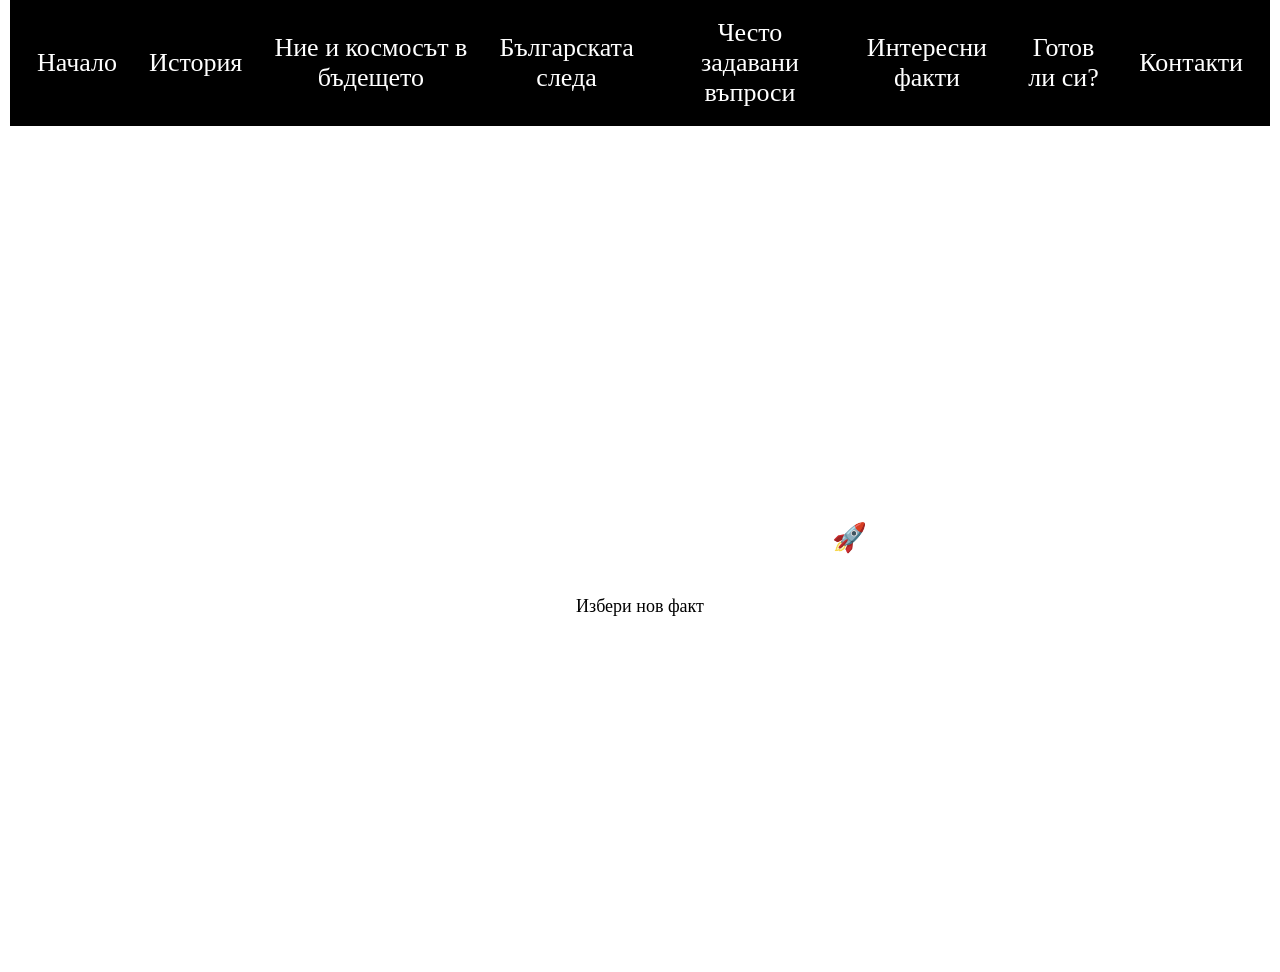
<file: facti.html>
<!DOCTYPE html>
<html>
  <head>
  <link rel="stylesheet" href="facti.css" />
  <title>Интересни факти</title>
  <meta name="viewport"
  content="width=device-width,
  initial-scale=1.0">
  </head>
  <body>
    <nav>
      <div class="top-bar">
      <div class="menu-icon" onclick="toggleMenu()">☰</div>
      </div>
      <div class="menu" id="menu">
      <a href="index.html">Начало</a>
      <a href="istoriq.html">История</a>
      <a href="budeshte.html">Ние и космосът в бъдещето</a>
      <a href="bulgariq.html">Българската следа</a>
      <a href="riskove.html">Често задавани въпроси</a>
      <a href="facti.html">Интересни факти</a>
      <a href="gotov.html">Готов ли си?</a>
      <a href="contacti.html">Контакти</a>
      </div>
    </nav>
    <header class="hero">
      <h1>Интересни факти</h1>
    </header>
    <div class="fon">
      <div class="fact-box">

<h2 id="fact">
Натисни бутона за случаен факт 🚀
</h2>

<button onclick="novFakt()">
Избери нов факт
</button>

      </div>
    </div>         
    <footer class="dolu">
    <h2>„Можете да намерите целия космос, дебнещ в най-малко забележителните му обекти.” — Вислава Шимборска
      </h2>
    </footer>       
    <script src="facti.js"></script>
</body>
</html>
</file>
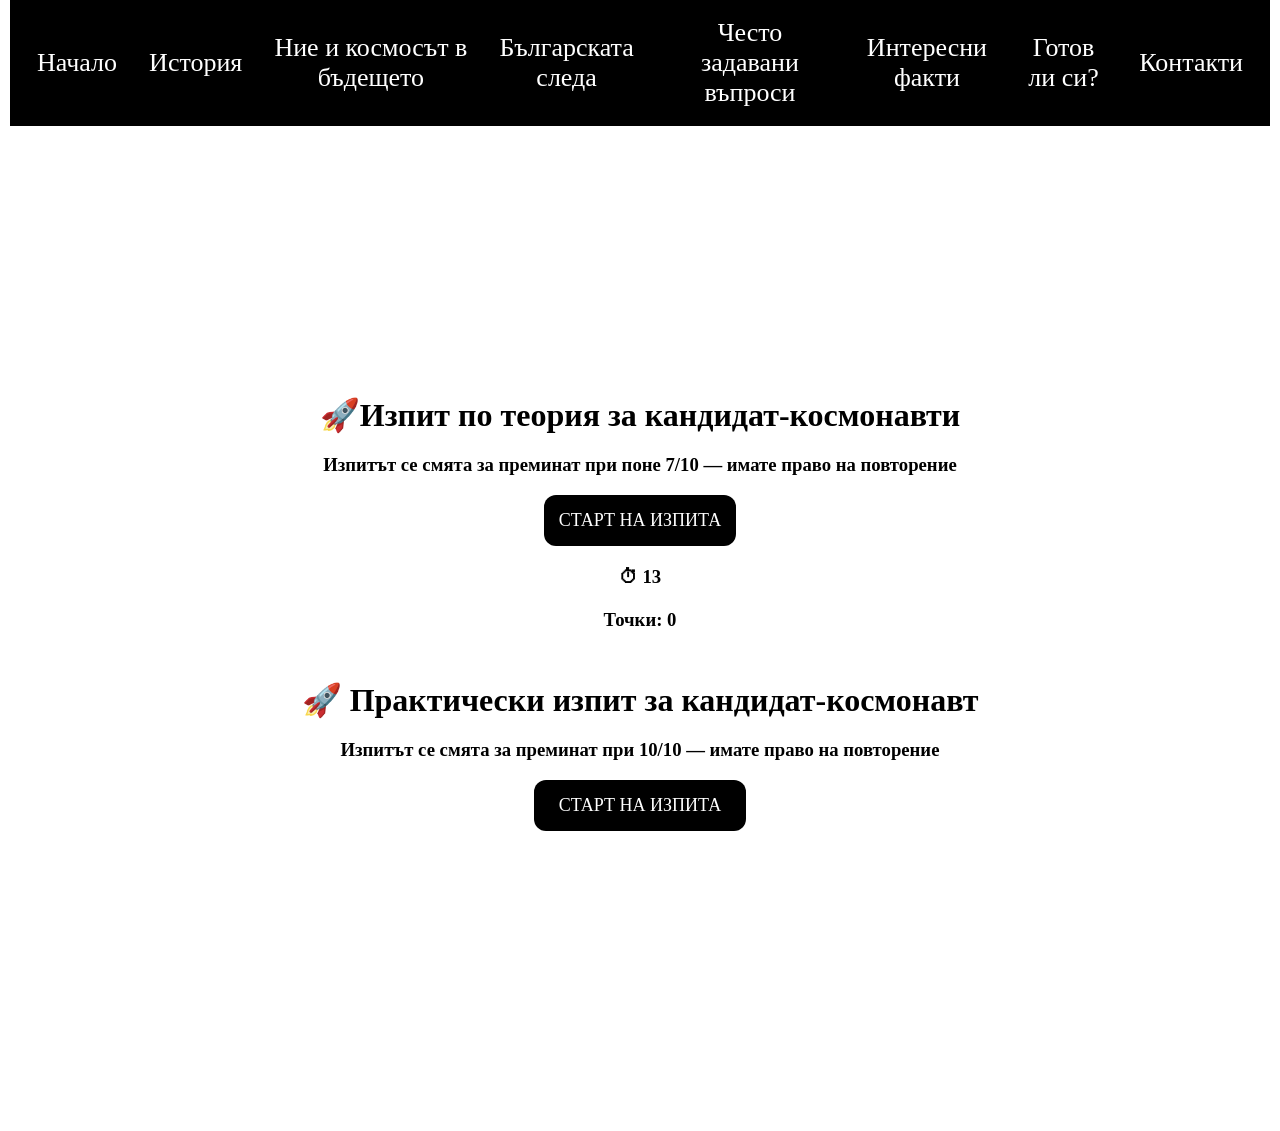
<file: gotov.html>
<!DOCTYPE html>
<html>
  <head>
  <link rel="stylesheet" href="gotov.css" />
  <title>Готов ли си?</title>
  <meta name="viewport"
  content="width=device-width,
  initial-scale=1.0">
  </head>
  <body>
    <nav>
      <div class="top-bar">
      <div class="menu-icon" onclick="toggleMenu()">☰</div>
      </div>
      <div class="menu" id="menu">
      <a href="index.html">Начало</a>
      <a href="istoriq.html">История</a>
      <a href="budeshte.html">Ние и космосът в бъдещето</a>
      <a href="bulgariq.html">Българската следа</a>
      <a href="riskove.html">Често задавани въпроси</a>
      <a href="facti.html">Интересни факти</a>
      <a href="gotov.html">Готов ли си?</a>
      <a href="contacti.html">Контакти</a>
    </div>
    </nav>
    <header class="hero">
      <h1>Готов ли си?</h1>
    </header>
 <div class="fon">
      <h2 class="mission-title">🚀Изпит по теория за кандидат-космонавти</h2>
    <h3 class="prem">Изпитът се смята за преминат при поне 7/10 — имате право на повторение</h3>
     <div class="quiz" id="quizBox">
<button id="startQuizBtn" onclick="startQuiz()">
СТАРТ НА ИЗПИТА
       </button>
<h2 id="broi"></h2>
<h3 id="timer">⏱ 13</h3>
<h1 id="vapros"></h1>

<div class="otgovori">
  <button class="otgovor-btn" id="btn0" onclick="proveri(0)"></button>
  <button class="otgovor-btn" id="btn1" onclick="proveri(1)"></button>
  <button class="otgovor-btn" id="btn2" onclick="proveri(2)"></button>
  <button class="otgovor-btn" id="btn3" onclick="proveri(3)"></button>
</div>

<p id="status"></p>

<h3 id="tochki">Точки: 0</h3>

      </div>
      
      <div class="mission-game">

<h2 class="mission-title">
🚀 Практически изпит за кандидат-космонавт
</h2>
<h3 class="prem">Изпитът се смята за преминат при 10/10 — имате право на повторение</h3>
<button id="startBtn" onclick="startMission()">
СТАРТ НА ИЗПИТА
</button>

<div id="missionContent" style="display:none;">

<div class="hud">

<div class="hud-box">
❤️
<span id="mission-lives">3</span>
</div>

<div class="hud-box">
⛽
<span id="mission-oxygen">100</span>
</div>

<div class="hud-box">
🚀
<span id="mission-progress">0</span>
</div>

<div class="hud-box">
⏱
<span id="mission-time">13</span>
</div>

</div>

<div class="rocket-area">

<div class="stars"></div>

<div class="rocket" id="rocket">
🚀
</div>

</div>

<h2 id="mission-question"></h2>

<div id="mission-answers"></div>

<p id="mission-status"></p>

<button id="restartBtn"
onclick="restartMission()"
style="display:none;">
ОПИТАЙ ПАК
</button>

</div>

</div>
    </div>
    <footer class="dolu">
    <h2>„По-добре разберете нещо: Вселената никога не предлага нещо безплатно. На това ще има цена. Винаги има.” — Кей Хупър</h2>
    </footer>    
    <script src="gotov.js"></script>
</body>
</html>
</file>
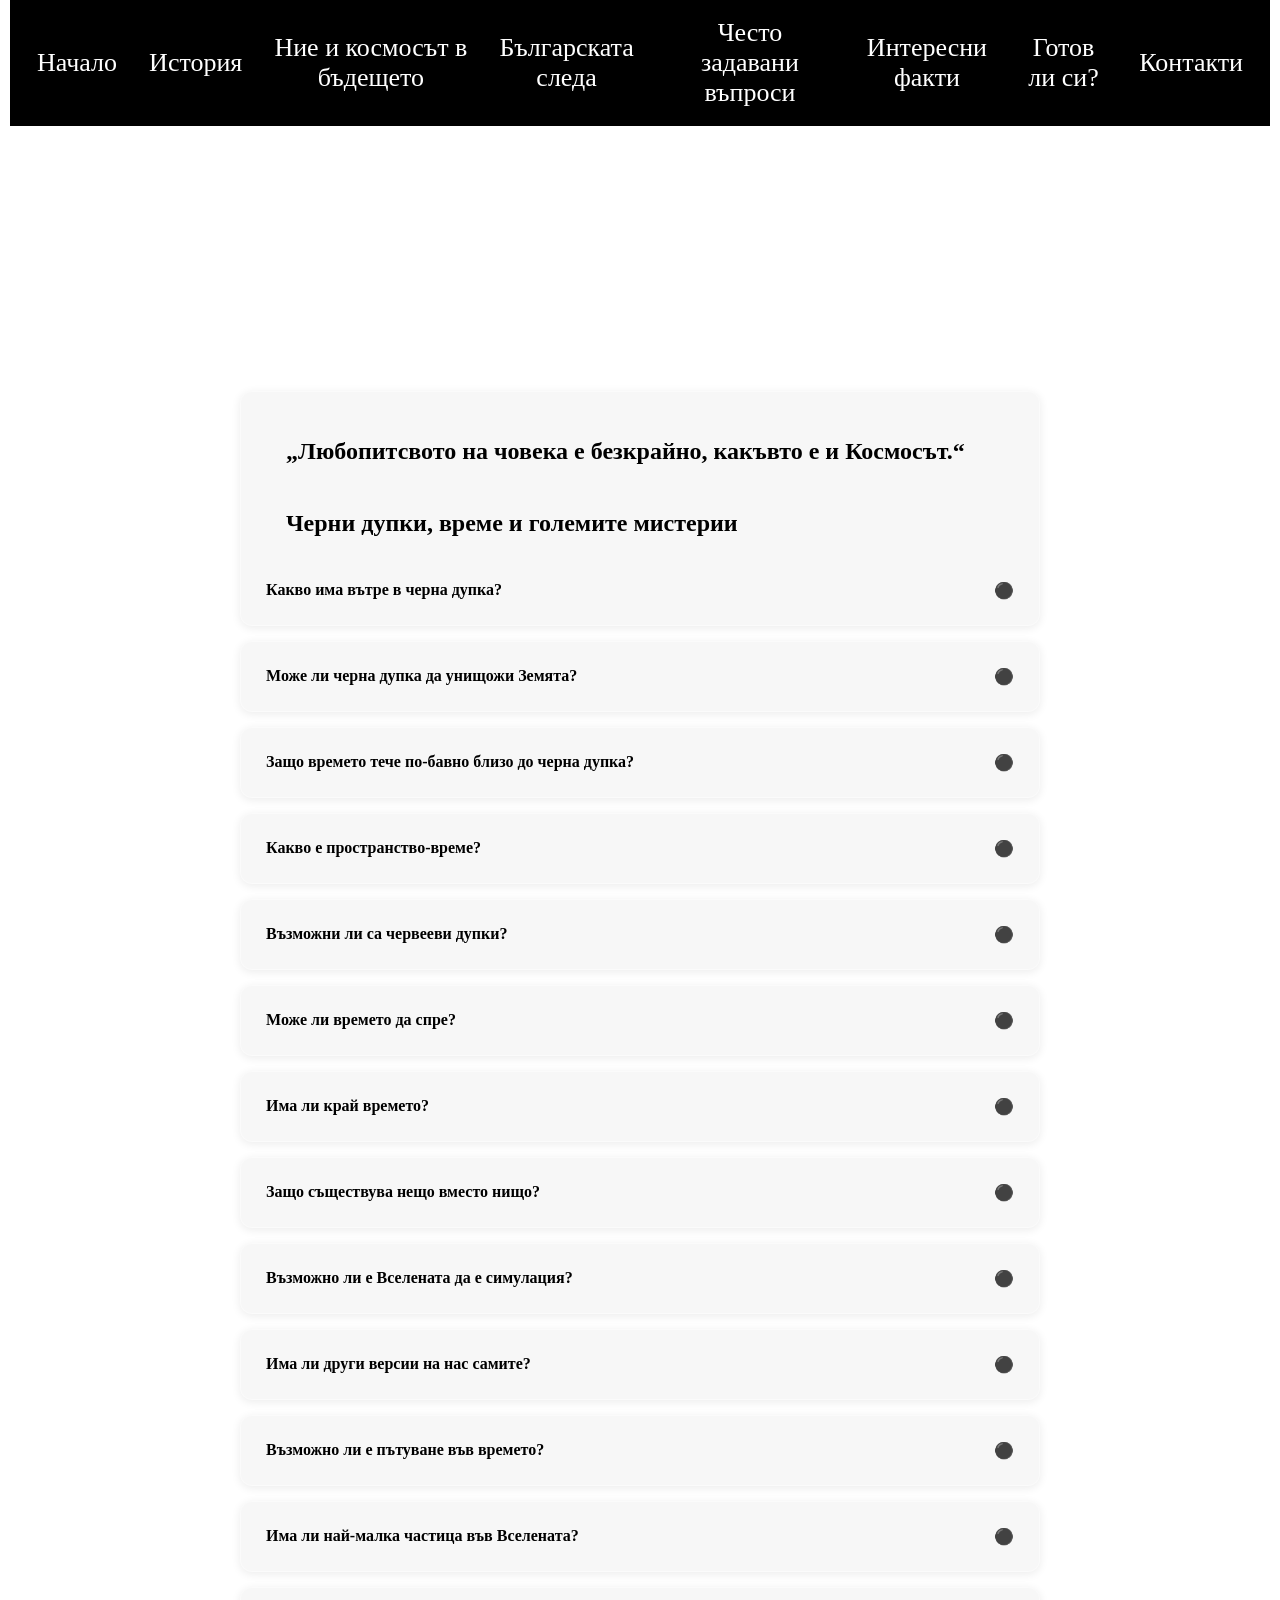
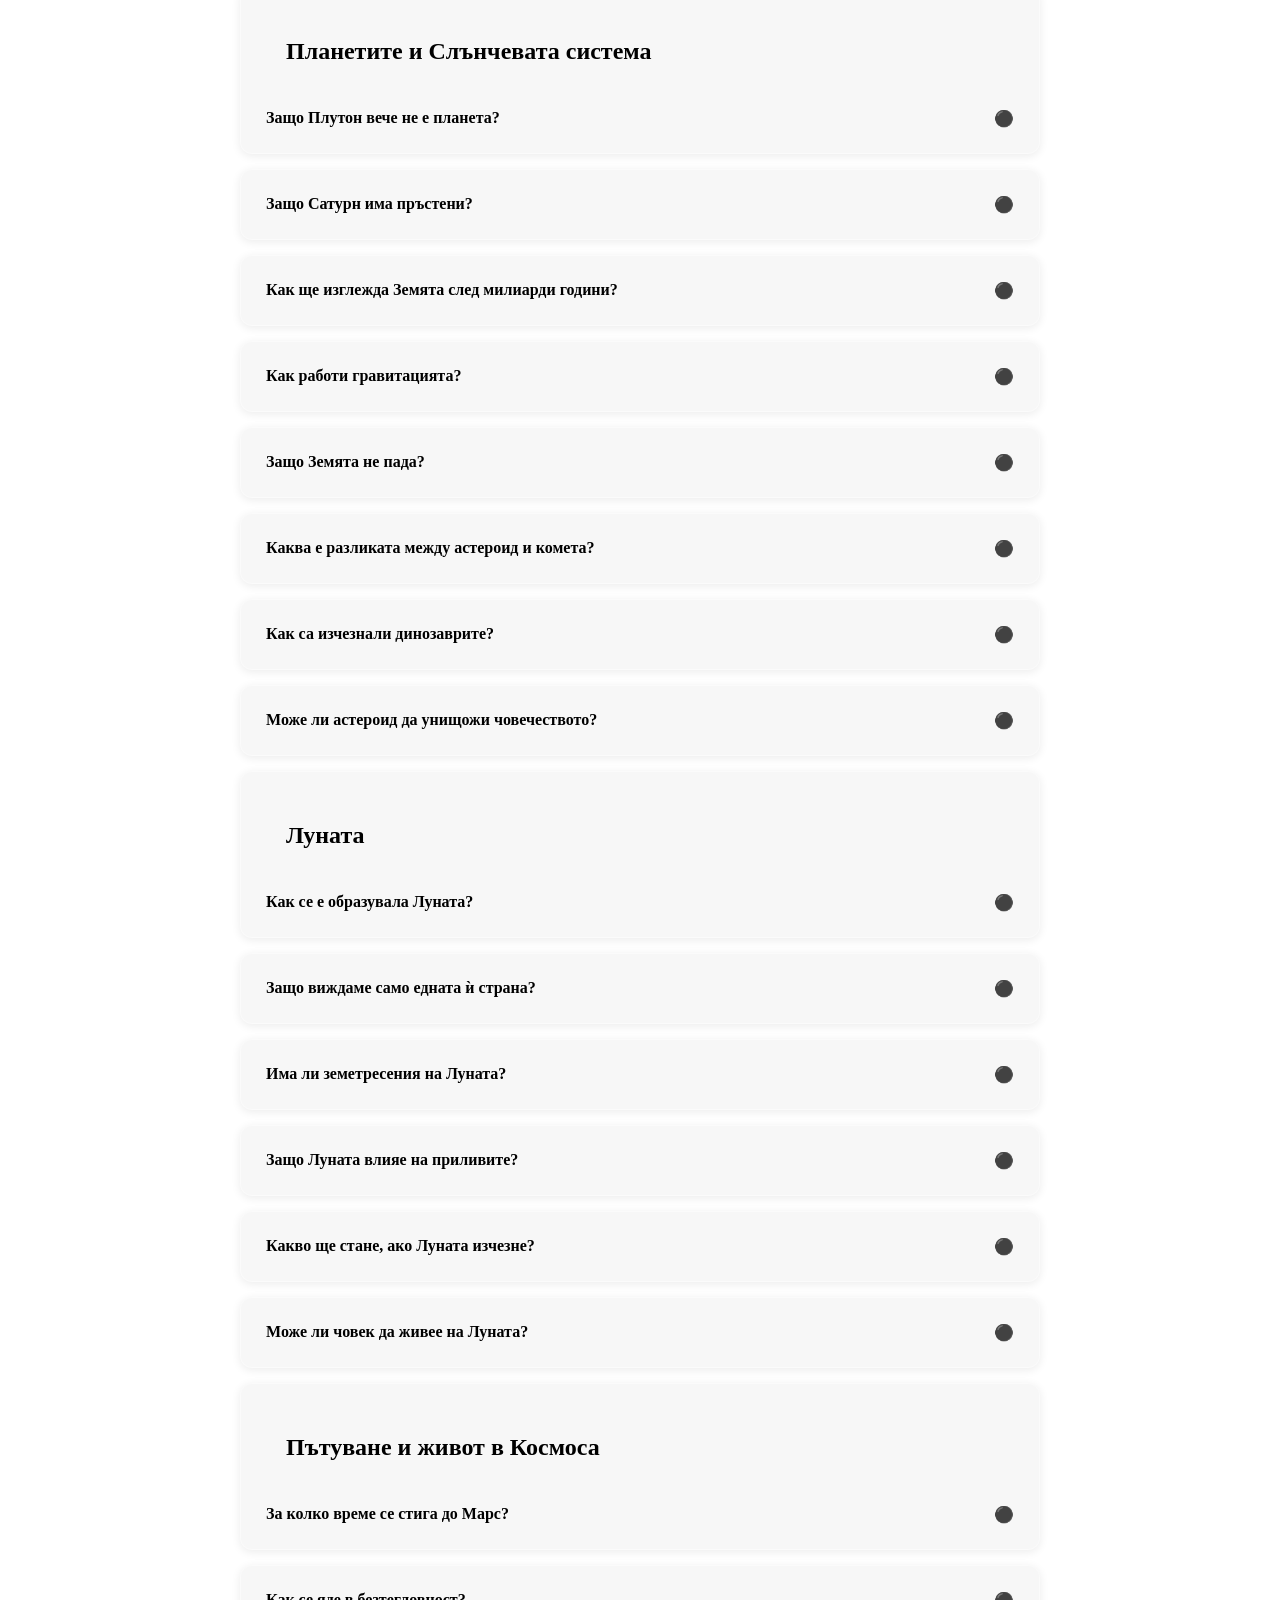
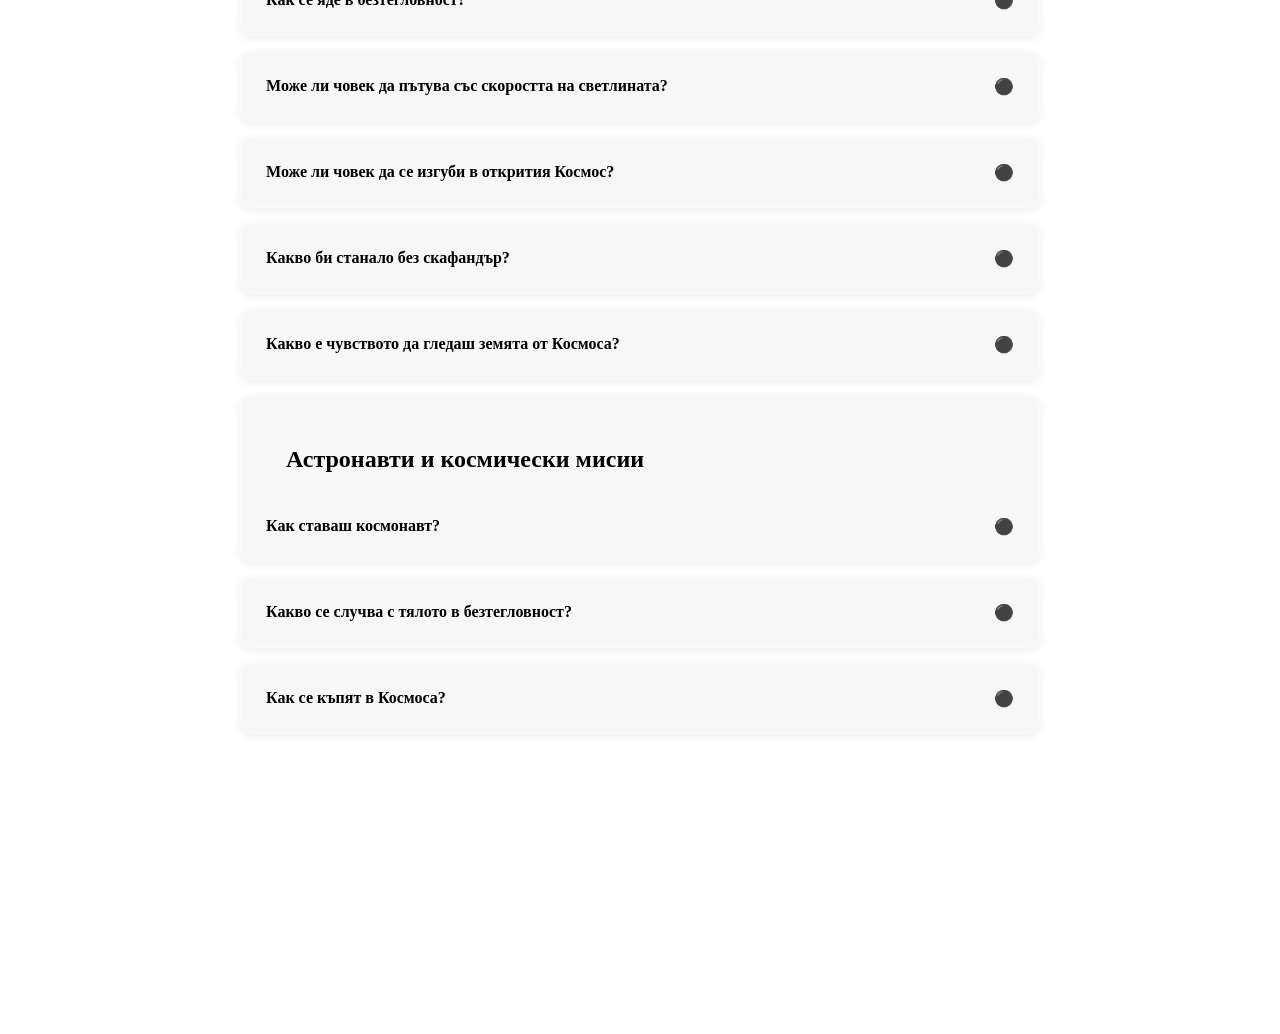
<file: riskove.html>
<!DOCTYPE html>
<html>
  <head>
  <link rel="stylesheet" href="riskove.css" />
  <title>Често задавани въпроси</title>
  <meta name="viewport"
  content="width=device-width,
  initial-scale=1.0">
  </head>
  <body>
    <nav>
      <div class="top-bar">
      <div class="menu-icon" onclick="toggleMenu()">☰</div>
      </div>
      <div class="menu" id="menu">
      <a href="index.html">Начало</a>
      <a href="istoriq.html">История</a>
      <a href="budeshte.html">Ние и космосът в бъдещето</a>
      <a href="bulgariq.html">Българската следа</a>
      <a href="riskove.html">Често задавани въпроси</a>
      <a href="facti.html">Интересни факти</a>
      <a href="gotov.html">Готов ли си?</a>
      <a href="contacti.html">Контакти</a>
    </div>
    </nav>
    <header class="hero">
      <h1>Често задавани въпроси</h1>
    </header>
    <body>
      <div class="fon">
        <div class="faq-item">
      <h2 class="budeshte">„Любопитсвото на човека е безкрайно, какъвто е и Космосът.“</h2>
      
      <h3 class="budeshte">Черни дупки, време и големите мистерии</h3>
      

  <div class="vupros" onclick="toggleFaq(this)">
    <span class="vupros-tekst" class="budeshte">Какво има вътре в черна дупка?</span>
    <span class="strelka">⚫</span>
  </div>

  <div class="otgovor" class="budeshte">
    Никой не знае със сигурност.
Според физиката в центъра вероятно има т.нар. „сингулярност“ — място с огромна плътност и гравитация, където познатите ни закони на физиката спират да работят.
Проблемът е, че нищо не може да излезе от черната дупка, дори светлината, затова не можем да видим какво има вътре.
  </div>
</div>
      <div class="faq-item">
  
  <div class="vupros" onclick="toggleFaq(this)">
    <span class="vupros-tekst" class="budeshte">Може ли черна дупка да унищожи Земята?</span>
    <span class="strelka">⚫</span>
  </div>

  <div class="otgovor" class="budeshte">
    Да, теоретично може — но шансът е изключително малък.
    Няма известна черна дупка, която да е достатъчно близо до Земята, за да ни застраши. Най-близките са на хиляди светлинни години.
        </div>
</div>
<div class="faq-item">
      <div class="vupros"   class="budeshte" onclick="toggleFaq(this)">
        <span class="vupros-tekst" class="budeshte">Защо времето тече по-бавно близо до черна дупка?</span>
        <span class="strelka">⚫</span>
        </div>
        <div class="otgovor">Защото силната гравитация променя самото пространство-време. Според общата теория на относителността, масивни обекти като черни дупки „изкривяват“ пространство-времето. Колкото по-силна е гравитацията (по-близо до черната дупка), толкова по-бавно тече времето спрямо наблюдател далеч от нея. От гледна точка на далечен наблюдател, човек близо до черна дупка сякаш се движи и старее много по-бавно. Това се нарича гравитационно забавяне на времето. 
          </div>
      </div>
      <div class="faq-item">
      <div class="vupros" class="budeshte" onclick="toggleFaq(this)">
        <span class="vupros-tekst">Какво е пространство-време?</span>
        <span class="strelka">⚫</span>
        </div>
        <div class="otgovor">Пространство-време е идеята, че пространството (къде са нещата) и времето (кога се случват) не са отделни, а са едно цяло. Вместо 3 измерения на пространство + 1 на време, те се разглеждат като един „континуум“ с 4 измерения. Всичко, което има маса (като планети и звезди), изкривява това пространство-време. Това изкривяване е причината да усещаме гравитация и да се движат планетите в орбити. Накратко: пространство-времето е „тъканта“ на Вселената, в която се случват всички събития. 
          </div>
      </div>
      <div class="faq-item">
      <div class="vupros" class="budeshte" onclick="toggleFaq(this)">
        <span class="vupros-tekst">Възможни ли са червееви дупки?</span>
        <span class="strelka">⚫</span>
        </div>
        <div class="otgovor">Теоретично — да. Практически — не сме ги наблюдавали. Червеева дупка е „тунел“ в пространство-времето, който може да свързва две далечни точки във Вселената. Те излизат като решение на уравненията в общата теория на относителността. Проблемът е, че ако съществуват, вероятно са нестабилни и биха се „затворили“ почти веднага. За да останат отворени, би трябвало да има нещо като „екзотична материя“, която не сме открили. Затова: възможни на теория, но не доказани и вероятно неизползваеми засега. 
          </div>
      </div>
<div class="faq-item">
      <div class="vupros" class="budeshte" onclick="toggleFaq(this)">
        <span class="vupros-tekst">Може ли времето да спре?</span>
        <span class="strelka">⚫</span>
        </div>
        <div class="otgovor">Според физиката — не в обикновен смисъл. Времето може да се забавя силно (например близо до черна дупка или при скорости близки до светлината). Но за самия обект, който го преживява, времето винаги си „тече нормално“. Няма наблюдавано или доказано състояние, при което времето напълно да спре. Накратко: може да се доближи до „почти спряло“ спрямо външен наблюдател, но не да спре реално. 
          </div>
      </div>
      
      <div class="faq-item">
      <div class="vupros" class="budeshte" onclick="toggleFaq(this)">
        <span class="vupros-tekst">Има ли край времето?</span>
        <span class="strelka">⚫</span>
        </div>
        <div class="otgovor">Засега няма доказателство, че времето има „край“.

Във физиката:

Времето започва с Големия взрив (според стандартния модел на Вселената).

Какво става „след края“ на Вселената е неизвестно.


Има няколко хипотези:

Вселената ще се разширява завинаги → времето продължава без край

Или ще настъпи „край“ тип топлинна смърт, но пак не е ясно дали това означава край на самото време


Накратко: знаем началото (донякъде), но не и край. 
          </div>
      </div>
      <div class="faq-item">
      <div class="vupros" class="budeshte" onclick="toggleFaq(this)">
        <span class="vupros-tekst">Защо съществува нещо вместо нищо?</span>
        <span class="strelka">⚫</span>
        </div>
        <div class="otgovor">Това е един от най-дълбоките въпроси във физиката и философията — и няма окончателен отговор.

Няколко идеи:

Физика: може „нищото“ да не е стабилно състояние — вакуумът сам по себе си има квантови флуктуации, от които може да възниква материя.

Космология: Вселената може да е възникнала от състояние, което не е „абсолютно нищо“, а квантово поле или друга по-дълбока структура.

Философия: възможно е самото „нищо“ да не е реално състояние, което може да съществува.


Накратко: не знаем защо има нещо вместо нищо — това остава една от най-големите мистерии. 
          </div>
      </div>
      
      <div class="faq-item">
      <div class="vupros" class="budeshte" onclick="toggleFaq(this)">
        <span class="vupros-tekst">Възможно ли е Вселената да е симулация?</span>
        <span class="strelka">⚫</span>
        </div>
        <div class="otgovor">Възможно е като идея, но няма доказателства.

Някои философски и научни хипотези (като „симулационната хипотеза“) предполагат, че ако една цивилизация е достатъчно напреднала, може да създаде реалистични симулации на вселени.

В такъв случай нашата Вселена би могла да е една от тях.


Проблемът е:

засега няма експериментални доказателства

и не знаем как бихме могли да го проверим надеждно


Затова: интересна възможност, но само хипотеза, не факт. 
          </div>
      </div>
      
      <div class="faq-item">
      <div class="vupros" class="budeshte" onclick="toggleFaq(this)">
        <span class="vupros-tekst">Има ли други версии на нас самите?</span>
        <span class="strelka">⚫</span>
        </div>
        <div class="otgovor">Няма доказателства, че съществуват „други версии на нас“, но има няколко идеи, които го допускат теоретично:

Мултивселена: ако има много вселени, може да съществуват версии на същите хора с различни избори или различен живот.

Квантова интерпретация: в някои модели всяко решение „разклонява“ реалността (но това не е доказано).

Космология: дори да има безкрайно пространство, може някъде да се повтарят подобни конфигурации.


Но важното е: нямаме никакво наблюдателно доказателство за това и остава чисто теоретична възможност

Тоест: интересна идея, но засега само хипотеза. 
          </div>
      </div>
      <div class="faq-item">
      <div class="vupros" class="budeshte" onclick="toggleFaq(this)">
        <span class="vupros-tekst">Възможно ли е пътуване във времето?</span>
        <span class="strelka">⚫</span>
        </div>
        <div class="otgovor">Да, но само частично и в ограничен смисъл според днешната физика.
В бъдещето: възможно е. Ако се движиш много бързо или си близо до силна гравитация, времето за теб минава по-бавно спрямо другите (ефект от относителността).
В миналото: няма доказан начин и остава само теоретична идея с много проблеми и парадокси.
Тоест: можем „да прескочим напред във времето“, но не и да се върнем назад. 

          </div>
      </div>
      
      <div class="faq-item">
      <div class="vupros" class="budeshte" onclick="toggleFaq(this)">
        <span class="vupros-tekst">Има ли най-малка частица във Вселената?</span>
        <span class="strelka">⚫</span>
        </div>
        <div class="otgovor">Няма потвърдена „най-малка частица“ в смисъл на окончателна граница. Според Стандартния модел най-малките известни частици са елементарните частици – като електрони и кварки. Те засега изглеждат като точкови (без вътрешна структура). Но не знаем дали са наистина най-малките — може да има още по-дълбоко ниво, което още не сме открили. Накратко: най-малките, които познаваме, са елементарните частици, но не е сигурно дали са „абсолютно най-малките“. ⚛
          </div>
      </div>
      
      <div class="faq-item">
        <h3 class="budeshte">Планетите и Слънчевата система</h3>
  <div class="vupros" class="budeshte" onclick="toggleFaq(this)">
    <span class="vupros-tekst">Защо Плутон вече не е планета?</span>
    <span class="strelka">⚫</span>
  </div>

  <div class="otgovor">
    Защото през 2006 г. Международен астрономически съюз променя определението за „планета“.
    За да е планета, едно тяло трябва:
    да обикаля около Слънцето;
    да е почти кръгло;
    да е „изчистило“ орбитата си от други обекти.

    Плутон изпълнява първите две условия, но не и третото — около орбитата му има много други ледени тела.

    Затова днес Плутон се нарича „джудже планета“. 
  </div>

</div>
      
      <div class="faq-item">

  <div class="vupros" class="budeshte" onclick="toggleFaq(this)">
    <span class="vupros-tekst">Защо Сатурн има пръстени?</span>
    <span class="strelka">⚫</span>
  </div>

  <div class="otgovor">
    Пръстените на Сатурн са направени от милиарди частици лед, прах и скали.

    Те вероятно са се образували, когато комета или луна се е приближила прекалено близо до Сатурн, била е разкъсана от гравитацията му, а останките са се разпределили в диск около планетата.

    Затова пръстените не са твърди — те са огромен облак от малки частици, които обикалят около Сатурн. 
  </div>

</div>


<div class="faq-item">

  <div class="vupros" class="budeshte" onclick="toggleFaq(this)">
    <span class="vupros-tekst">Как ще изглежда Земята след милиарди години?</span>
    <span class="strelka">⚫</span>
  </div>

  <div class="otgovor">
    След милиарди години Земята няма да изглежда както днес.

    След 1–2 милиарда години Слънцето ще стане по-ярко и океаните постепенно ще изчезнат.

    След около 5 милиарда години Слънцето ще се превърне в червен гигант и може да погълне вътрешните планети.

    Земята вероятно ще бъде изгоряла или напълно негодна за живот, с коренно променена повърхност.

    С една дума — сух, мъртъв и напълно различен свят. 
  </div>

</div>
  
      <div class="faq-item">
      <div class="vupros" class="budeshte" onclick="toggleFaq(this)">
        <span class="vupros-tekst">Как работи гравитацията?</span>
        <span class="strelka">⚫</span>
        </div>
        <div class="otgovor">Гравитацията е привличане между всички тела с маса.
Тя зависи главно от две неща:
масата на обекта – колкото е по-голяма планетата, толкова по-силно привлича
разстоянието от центъра ѝ – колкото си по-далеч от центъра, толкова по-слаба е гравитацията
Затова на различни планети е различно:
На Марс гравитацията е по-слаба, защото планетата е по-малка и има по-малка маса
На Юпитер е много по-силна, защото е огромна газова планета с голяма маса
На Луната е още по-слаба, защото тя е много по-малка от Земята
Тоест усещането за „тежест“ зависи от това колко силно дадена планета те привлича към центъра си. 
          </div>
      </div>
      <div class="faq-item">
      <div class="vupros" class="budeshte" onclick="toggleFaq(this)">
        <span class="vupros-tekst">Защо Земята не пада?</span>
        <span class="strelka">⚫</span>
        </div>
        <div class="otgovor">Земята не пада, защото е в постоянно „свободно падане“ около Слънцето.
Слънцето я привлича с гравитация
Земята се движи много бързо напред
Тези две неща се балансират и резултатът е орбита
Затова тя не пада към Слънцето и не излита в Космоса — просто обикаля около него. 
          </div>
      </div>
      <div class="faq-item">
      <div class="vupros" class="budeshte" onclick="toggleFaq(this)">
        <span class="vupros-tekst">Каква е разликата между астероид и комета?</span>
        <span class="strelka">⚫</span>
        </div>
        <div class="otgovor">Разликата е основно в състава и поведението им:

Астероид: скалист или метален обект. Обикновено е „сух“, без лед. Често се намира в астероидния пояс между Марс и Юпитер.

Комета: направена от лед, прах и замръзнали газове. Когато се приближи до Слънцето, ледът се изпарява и образува „опашка“.


Кратко:

астероид = камък/метал

комета = лед + прах + опашка при нагряване 
          </div>
      </div>
      <div class="faq-item">
      <div class="vupros" class="budeshte" onclick="toggleFaq(this)">
        <span class="vupros-tekst">Как са изчезнали динозаврите?</span>
        <span class="strelka">⚫</span>
        </div>
        <div class="otgovor">Динозаврите са изчезнали преди около 66 милиона години.

Най-приетото обяснение е:

огромен астероид се е ударил в Земята (районът днес е Мексико)

ударът е предизвикал пожари, прах в атмосферата и рязко охлаждане

слънчевата светлина е намаляла и хранителните вериги са се сринали


Освен това са допринесли и силни вулканични изригвания.

Резултатът: повечето динозаври изчезват, а оцелелите видове се развиват в днешните птици. 
          </div>
      </div>
      <div class="faq-item">
      <div class="vupros" class="budeshte" onclick="toggleFaq(this)">
        <span class="vupros-tekst">Може ли астероид да унищожи човечеството?</span>
        <span class="strelka">⚫</span>
        </div>
        <div class="otgovor">Да, възможно е, но шансът е много малък.

Голям астероид (около 10 km, като този, който е довел до изчезването на динозаврите) би могъл да причини глобална катастрофа – пожари, климатични промени и срив на екосистемите.

Но такива сблъсъци се случват изключително рядко – на десетки милиони години.

Днес учените следят небето и вече откриват повечето опасни обекти предварително.


Тоест: потенциално опасно е, но Земята не е беззащитна и рискът е много нисък. 
          </div>
      </div>
      <div class="faq-item">
      <h3 class="budeshte">Луната</h3>
      
    
      <div class="vupros" class="budeshte" onclick="toggleFaq(this)">
        <span class="vupros-tekst">Как се е образувала Луната?</span>
        <span class="strelka">⚫</span>
        </div>
        <div class="otgovor">Най-приетата теория е, че Луната се е образувала след огромен сблъсък.

Преди около 4,5 милиарда години ранната Земя е била ударена от обект с размерите на планета (наречен Тея).

При удара са се изхвърлили огромни количества скали в орбита около Земята.

Тези отломки постепенно са се слепили и са образували Луната.


Тази идея се нарича „теория за гигантския удар“ и обяснява защо Луната е подобна по състав на Земята. 
          </div>
        </div>
     <div class="faq-item">
      <div class="vupros" class="budeshte" onclick="toggleFaq(this)">
        <span class="vupros-tekst">Защо виждаме само едната ѝ страна?</span>
        <span class="strelka">⚫</span>
        </div>
        <div class="otgovor">Виждаме само едната страна на Луната, защото тя е „заключена приливно“ към Земята.

Луната се върти около оста си

и едновременно обикаля около Земята за почти същото време

затова винаги сочи една и съща страна към нас


Това не е случайно — гравитацията на Земята с времето е „забавила“ въртенето ѝ, докато се изравни с орбитата. 
          </div>
        </div>
<div class="faq-item">
      <div class="vupros" class="budeshte" onclick="toggleFaq(this)">
        <span class="vupros-tekst">Има ли земетресения на Луната?</span>
        <span class="strelka">⚫</span>
        </div>
        <div class="otgovor">Да, има — те се наричат „лунотресения“.

Те са по-слаби от земните, но понякога продължават много по-дълго

Причиняват се от:

гравитацията на Земята

падания на метеорити

вътрешни напрежения в Луната



Най-интересното е, че Луната не е напълно „мъртва“ — тя все още леко се променя и се „напуква“ вътрешно. 
          </div>
        </div>
<div class="faq-item">
      <div class="vupros" class="budeshte" onclick="toggleFaq(this)">
        <span class="vupros-tekst">Защо Луната влияе на приливите?</span>
        <span class="strelka">⚫</span>
        </div>
        <div class="otgovor">Луната влияе на приливите заради гравитацията си.

Тя привлича водата на Земята най-силно от страната, която е обърната към нея → там се получава „издуване“ на океана (прилив).

От другата страна на Земята също има прилив, защото Земята се „изтегля“ леко към Луната, а водата изостава.


Затова по света има редуващи се приливи и отливи.


          </div>
        </div>
      
      <div class="faq-item">
      <div class="vupros" class="budeshte" onclick="toggleFaq(this)">
        <span class="vupros-tekst">Какво ще стане, ако Луната изчезне?</span>
        <span class="strelka">⚫</span>
        </div>
        <div class="otgovor">Ако Луната изчезне, ефектите върху Земята ще са сериозни:

Приливите и отливите ще станат много по-слаби (Слънцето ще остане единственият фактор).

Оста на Земята ще стане по-нестабилна с времето → климатът може да започне да се променя по-хаотично.

Нощите ще станат по-тъмни.

Животът на някои морски екосистеми ще се промени силно, защото разчитат на приливите.


Важно: това не би станало катастрофа веднага, но дългосрочно би променило климата и условията за живот на планетата. 
          </div>
        </div>
      <div class="faq-item">
      <div class="vupros" class="budeshte" onclick="toggleFaq(this)">
        <span class="vupros-tekst">Може ли човек да живее на Луната?</span>
        <span class="strelka">⚫</span>
        </div>
        <div class="otgovor">Да, но само с технологии и защита, не свободно като на Земята.

Проблемите са:

няма атмосфера (няма въздух за дишане)

има силна радиация от Космоса

огромни температурни разлики (много горещо на слънце, много студено на сянка)

почти никаква гравитация (по-слаба от земната)


Затова животът би бил възможен само в:

затворени бази/куполни станции

с кислород, вода и защита от радиация


Тоест: можем да живеем там временно или в бъдещи бази, но не и „на открито“. 
          </div>
        </div>
        <div class="faq-item">
      <h3 class="budeshte">Пътуване и живот в Космоса</h3>
      
      
      
      <div class="vupros" class="budeshte" onclick="toggleFaq(this)">
        <span class="vupros-tekst">За колко време се стига до Марс?</span>
        <span class="strelka">⚫</span>
        </div>
        <div class="otgovor">Времето зависи от позицията на Земята и Марс в орбитите им.
Обикновено: около 6 до 9 месеца с днешните ракети 
Понякога мисията може да отнеме и до ~1 година, ако траекторията е по-„бавна“, но икономична за гориво.
Най-бързият възможен вариант (теоретично с много мощна технология) би бил значително по-кратък, но още не го използваме.
Причината е, че планетите постоянно се движат, затова се чака „правилен момент“ за изстрелване.
          </div>
        </div>
      
      <div class="faq-item">
      <div class="vupros" class="budeshte" onclick="toggleFaq(this)">
        <span class="vupros-tekst">Как се яде в безтегловност?</span>
        <span class="strelka">⚫</span>
        </div>
        <div class="otgovor">В безтегловност храненето е малко като „организирана борба“ с летящи частици 
Храната е специално приготвена: не е ронлива и често е лиофилизирана или в пакет
Всичко е в пликове или тубички, за да не „плува“ навсякъде
Водата и напитките се пият през сламка със затворена система
При отваряне храната се „залепва“ за лъжица или се изстисква директно в устата
Космонавтите ядат внимателно, за да не изпуснат парчета, които могат да летят из станцията
Накратко: няма падаща храна — всичко трябва да се контролира. 
          </div>
        </div>
      <div class="faq-item">
      <div class="vupros" class="budeshte" onclick="toggleFaq(this)">
        <span class="vupros-tekst">Може ли човек да пътува със скоростта на светлината?</span>
        <span class="strelka">⚫</span>
        </div>
        <div class="otgovor">Не. Според физиката, човек (или какъвто и да е обект с маса) не може да достигне скоростта на светлината.Само частици без маса, като светлината, могат да се движат с тази скорост. 

          </div>
        </div>
      
      <div class="faq-item">
      <div class="vupros" class="budeshte" onclick="toggleFaq(this)">
        <span class="vupros-tekst">Може ли човек да се изгуби в открития Космос?
</span>
        <span class="strelka">⚫</span>
        </div>
        <div class="otgovor">Да, но само при много опасни ситуации.

В открития Космос човек може да се „изгуби“, ако:

е извън космически кораб без връзка

няма въже или система за закрепване

се отдалечава бавно, но постоянно (няма въздух, който да го върне)


Проблемът е, че в Космоса няма „нагоре“ и „надолу“ и почти няма съпротивление, така че:

веднъж ако се отделиш, можеш да продължиш да се отдалечаваш без да можеш да спреш


Но в реални мисии това е силно предотвратено чрез:

въжета

раници с малки двигатели

строги правила за движение извън станцията
        </div>
      </div>
      <div class="faq-item">
      <div class="vupros" class="budeshte" onclick="toggleFaq(this)">
        <span class="vupros-tekst">Какво би станало без скафандър?</span>
        <span class="strelka">⚫</span>
        </div>
        <div class="otgovor">Без скафандър в открития Космос човек не може да оцелее.

няма въздух → не можеш да дишаш (задушаване за секунди)

няма налягане → телесните течности започват да се разширяват

екстремни температури → много горещо или много студено

силна радиация → без защита


Тялото не „експлодира“, както понякога се казва, но много бързо настъпва загуба на съзнание и смърт, ако няма защита. 

Скафандърът всъщност е малка „самостоятелна среда за живот“.
          </div>
        </div>


<div class="faq-item">
      <div class="vupros" class="budeshte" onclick="toggleFaq(this)">
        <span class="vupros-tekst">Какво е чувството да гледаш земята от Космоса?</span>
        <span class="strelka">⚫</span>
        </div>
        <div class="otgovor">Астронавтите описват това като едно от най-силните преживявания изобщо.

Земята изглежда като тънка, ярка синя сфера в черно безкрайно пространство

Няма граници между държавите — всичко е едно цяло

Много от тях казват, че изпитват чувство на възхищение и спокойствие едновременно

И често се променя гледната им точка за живота — нарича се „ефектът Overview Effect“


Накратко: красиво, тихо и малко нереално усещане, което променя начина, по който човек вижда Земята. 
          </div>
        </div>
        <div class="faq-item">
     <h3 class="budeshte">Астронавти и космически мисии</h3>
      
      <div class="vupros" class="budeshte" onclick="toggleFaq(this)">
        <span class="vupros-tekst">Как ставаш космонавт?</span>
        <span class="strelka">⚫</span>
        </div>
        <div class="otgovor">Да станеш космонавт е дълъг процес и изисква много подготовка.

Основните стъпки са:

Добро образование – обикновено в инженерство, физика, математика или авиация

Много добра физическа форма и здраве

Опит – често като пилот, учен или инженерКандидатстване в космическа агенция (като Европейска космическа агенция или NASA)

Селекция и тестове – медицински, психологически и технически изпити

Години обучение – тренировки за безтегловност, работа на станция, аварийни ситуации, езикови умения


Само много малък процент от кандидатите стигат до реален полет. 
          </div>
      </div>
      <div class="faq-item">
      <div class="vupros" class="budeshte" onclick="toggleFaq(this)">
        <span class="vupros-tekst">Какво се случва с тялото в безтегловност?</span>
        <span class="strelka">⚫</span>
        </div>
        <div class="otgovor">В безтегловност тялото започва да се променя, защото не е под постоянното влияние на земната гравитация. Мускулите отслабват, защото не се натоварват както на Земята. Костите губят плътност (стават по-крехки с времето). Течностите в тялото се преразпределят → лицето може да изглежда по-подпухнало. Ръстът леко се увеличава, защото гръбнакът се разтяга. Балансът и ориентацията се променят, защото вътрешното ухо свиква с липса на гравитация. Затова космонавтите тренират всеки ден, за да поддържат тялото си. 
          </div>
      </div>
      <div class="faq-item">
      <div class="vupros" class="budeshte" onclick="toggleFaq(this)">
        <span class="vupros-tekst">Как се къпят в Космоса?</span>
        <span class="strelka">⚫</span>
        </div>
        <div class="otgovor">В Космоса няма душ като на Земята.
Космонавтите използват влажни кърпички и гъби за почистване на тялото, мият косата си със специален „безводен“ шампоан, който се избърсва

и използват минимално количество вода, защото тя не тече, а образува капки, които могат да летят навсякъде, като

след това се подсушават със сухи кърпи. В Международната космическа станция всичко е направено така, че водата да не се разпръсква свободно. 
          </div>
      </div>
                            </div>
      <footer class="dolu">
    <h2>„Винаги, когато се доближите до отговор, Вселената играе с вас, така че да забравите въпроса.” — Алберт Еспиноса</h2>
    </footer>    
      <script src="riskove.js"></script>
      </body>
      </html>
</file>
<file: facti.css>
body, nav, header{
  margin: 0;
  background: white;
  font-family: "Times New Roman", Times, serif;
}

nav {
  margin: 0;
  padding: 0;
  position: relative;
  text-align: center;
  width: 100%;
}

/* HERO */
.hero {
  height: 300px;
  width: 100%;
  margin: 0;
  background-image: url(https://uploads.onecompiler.io/44mzetgvy/44nd8qnqb/1000023181.png);
  background-size: cover;
  background-position: left center;
  position: relative;
}



.hero h1 {
  color: white;
  font-size: 40px;
  text-align: center;
  margin: 0;
  position: absolute;
  top: 50%;
  left: 50%;
  transform: translate(-50%,-50%);
}

@media (min-width: 600px) {
  .hero {
    background-image: url(https://i.imgur.com/NAgJiXx.png);
    background-position: center;
    height: 250px;
    position: relative;
  }
  .hero h1 {
    font-size:80px;
  }
}
/* =======================
   TOP BAR + MENU SYSTEM
======================= */

/* MOBILE */
@media (max-width: 599px) {

  .top-bar {
    position: fixed;
    top: 0;
    left: 0;

    width: 100%;
    height: 50px;

    background: white;

    display: flex;
    align-items: center;

    z-index: 2000;
  }

  .menu-icon {
    position: fixed;
    top: 12px;
    left: 15px;

    font-size: 28px;
    cursor: pointer;

    z-index: 2100;
  }

  .menu {
    position: fixed;
    top: 50px;
    left: 0;

    width: 250px;

    display: flex;
    flex-direction: column;

    background: white;

    max-height: 0;
    overflow: hidden;

    transition: max-height 0.3s ease;

    z-index: 1500;
  }

  .menu.active {
    max-height: 500px;
  }

  .menu a {
    padding: 12px 20px;
    text-align: left;

    color: black;
    text-decoration: none;

    border-bottom: 1px solid #ddd;
  }
}


/* DESKTOP */
@media (min-width: 600px) {

  .top-bar {
    display: none; /* няма мобилна лента */
  }

  .menu-icon {
    display: none;
  }

  .menu {
    max-height: none;

    display: flex;
    flex-direction: row;
    justify-content: center;
    align-items: center;

    gap: 8px;

    background: black;

    width: 100%;

    padding: 8px 15px;
  }

  .menu a {
    color: white;
    text-decoration: none;

    font-size: clamp(26px, 1.5vw, 34px);
    padding: 10px 12px;
  }
}

/* TEXT */
.nachalo {
  font-size: 20px;
  padding: 30px;
}

@media (max-width: 599px) {
  .nachalo {
    font-size: 18px;
    padding: 10px;
  }
}

li {
  line-height: 2;
  font-size: 20px;
}

p {
  font-size: 20px;
}

/* FOOTER */
.dolu{
  background-image:url("https://uploads.onecompiler.io/44mzetgvy/44nd8qnqb/1000023633.png");
    height:200px;
  width:100%;
  margin-top:100px;
  background-size:cover;
  position:relative;
  background-position:center;
}
@media (max-width:599px){
.dolu h2 {
  color: white;
  font-size:25px;
  text-align:center;
  position: relative;
  top: 50%;
  left:50%;
  transform:translate(-50%,-50%);
    width:80%;
  }
}
@media (min-width:600px){
  .dolu h2 {
  color:white;
  font-size:40px;
    text-align:center;
    position:relative;
    top:50%;
      left:50%;
    transform:translate(-50%,-50%);
    width:80%;
    }
}
.dolu h2{
  margin:0;
}
/* FON BACKGROUND - СТАБИЛЕН ВАРИАНТ */
.fon {
margin-top:100px;
position: relative;
background-image: url("https://imgur.com/GbWSo2I.jpeg");
background-repeat: repeat;
background-size: cover;
}

/* FACT BOX */
.fact-box {
  max-width: 800px;
  padding: 40px;
  border-radius: 25px;

  text-align: center;
  box-shadow: 0 0 25px rgba(255,255,255,0.1);
}

#fact {
  font-size: 28px;
  color:white;
  line-height: 1.6;
  margin-bottom: 30px;
}

.fact-box button {
  padding: 15px 30px;
  font-size: 18px;
  border: none;
  border-radius: 15px;
  cursor: pointer;
  font-family: "Times New Roman";
  transition: 0.3s;
  background: white;
  color: black;
}

.fact-box button:hover {
  transform: scale(1.05);
color:black;
}


/* FIX за центриране на FACT секцията (добавка) */

.fon{
  display: flex;
  justify-content: center;
  align-items: center;
}

.fact-box{
  width: 100%;
  max-width: 800px;
  margin: 0 auto;

  display: flex;
  flex-direction: column;
  align-items: center;
  justify-content: center;

  gap: 20px;
  text-align: center;
}

#fact{
  margin: 0;
  text-align: center;
}
* {
  box-sizing: border-box;
}

body {
  margin: 0;
  padding: 0 10px;
}
</file>
<file: gotov.css>
body, nav, header {
background: white;
font-family: "Times New Roman", Times, serif;
}

nav {
margin:0;
padding:0;
position: relative;
text-align: center;
width: 100%;
}

/* Заглавна снимка на телефон */
.hero {
height: 300px;
width: 100%;
margin: 0;
background-image: url(https://uploads.onecompiler.io/44mzetgvy/44nd8qnqb/1000023181.png);
background-size: cover;
background-position: left center;
 position: relative;
}

/* Заглавна снимка на компютър */
@media (min-width: 600px) {
.hero {
background-image: url(https://i.imgur.com/NAgJiXx.png);
background-position: center;
height: 250px;
z-index: 1;
width:100%;
  position: relative;
}
}

/* Заглавие на телефон */
.hero h1 {
color: white;
font-size: 40px;
font-weight: bold;
text-align: center;
margin:0;
position: absolute;
top: 50%;
width:80%;
left: 50%;
transform: translate(-50%,-50%);
}


@media (min-width:600px){
  .hero h1 {
  color:white;
  font-size:70px;
  font-weight:bold;
  text-align:center;
  margin:0;
  position: absolute;
  top:50%;
  width:70%;
  left:50%;
  transform:translate(-50%,-50%);
}
}
/* Меню на телефон */
/* =======================
   TOP BAR + MENU SYSTEM
======================= */

/* MOBILE */
@media (max-width: 599px) {

  .top-bar {
    position: fixed;
    top: 0;
    left: 0;

    width: 100%;
    height: 50px;

    background: white;

    display: flex;
    align-items: center;

    z-index: 2000;
  }

  .menu-icon {
    position: fixed;
    top: 12px;
    left: 15px;

    font-size: 28px;
    cursor: pointer;

    z-index: 2100;
  }

  .menu {
    position: fixed;
    top: 50px;
    left: 0;

    width: 250px;

    display: flex;
    flex-direction: column;

    background: white;

    max-height: 0;
    overflow: hidden;

    transition: max-height 0.3s ease;

    z-index: 1500;
  }

  .menu.active {
    max-height: 500px;
  }

  .menu a {
    padding: 12px 20px;
    text-align: left;

    color: black;
    text-decoration: none;

    border-bottom: 1px solid #ddd;
  }
}


/* DESKTOP */
@media (min-width: 600px) {

  .top-bar {
    display: none; /* няма мобилна лента */
  }

  .menu-icon {
    display: none;
  }

  .menu {
    max-height: none;

    display: flex;
    flex-direction: row;
    justify-content: center;
    align-items: center;

    gap: 8px;

    background: black;

    width: 100%;

    padding: 8px 15px;
  }

  .menu a {
    color: white;
    text-decoration: none;

    font-size: clamp(26px, 1.5vw, 34px);
    padding: 10px 12px;
  }
}
/* Текст */
@media (min-width: 600px){
.budeshte {
position: relative;
font-size: 20px;
padding-left: 30px;
padding-right: 30px;
line-height: 1.5;
}
#purvi {
padding-top:50px;
}
}

@media (max-width:599px){
.budeshte {
font-size:18px;
padding-left:10px;
}
}

/* Снимки + секции */
@media (min-width: 600px) {
.normalna,
.obratna {
display: flex;
align-items: center;
}

.normalna { flex-direction: row; }
.obratna { flex-direction: row-reverse; }

.tekst { flex: 8; }

.snimka {
flex: 2;
display: flex;
justify-content: center;
}

img {
width: 100%;
display: block;
}
}

@media (max-width: 599px) {
.normalna,
.obratna {
display: flex;
flex-direction: column;
}

.tekst { width: 100%; }

.snimka {
width: 100%;
display: flex;
justify-content: center;
}

img {
width: 100%;
display: block;
}
}

* {
box-sizing:border-box;
}

/* QUIZ */
.quiz{
width:90%;
max-width:700px;
margin:auto;
text-align:center;
}

.otgovor-btn{
display:block;
width:100%;
margin:10px 0;
padding:15px;

background:black;
color:white;

border:none;
border-radius:12px;

font-size:18px;
cursor:pointer;

transition:0.2s ease;
}

/* 🔥 ИЗРАВНЯВАМЕ С ДРУГИТЕ БУТОНИ */
.otgovor-btn,
#mission-answers button,
button {
padding:15px;
font-size:18px;
border:none;
border-radius:12px;
background:black;
color:white;
cursor:pointer;
transition:0.2s ease;
}

/* състояния */
.correct,
.correctMission {
background:green !important;
}

.wrong,
.wrongMission {
background:red !important;
}

.otgovori {
display: flex;
flex-direction: column;
align-items: stretch;
}

/* PRAKTICHESKI IZPIT */
.mission-game{
width:90%;
max-width:700px;
margin:50px auto;
text-align:center;
}

.mission-title{
font-size:32px;
margin:20px auto;
text-align:center;
width:100%;
display:block;
}

.hud{
display:flex;
justify-content:center;
gap:10px;
flex-wrap:wrap;
margin-bottom:20px;
}

.hud-box{
background:black;
color:white;
padding:10px 15px;
border-radius:12px;
font-size:20px;
min-width:90px;
}

.rocket-area{
position:relative;
height:250px;
overflow:hidden;
background:black;
border-radius:20px;
margin-bottom:20px;
}

.stars{
position:absolute;
width:100%;
height:100%;
background-image:
radial-gradient(white 1px, transparent 1px);
background-size:40px 40px;
opacity:0.8;
}

.rocket{
position:absolute;
bottom:20px;
left:50%;
transform:translateX(-50%);
font-size:60px;
transition:all 0.5s ease;
}

#mission-question{
font-size:28px;
margin:20px 0;
}

#mission-answers{
display:flex;
flex-direction:column;
gap:10px;
}

#mission-status{
font-size:24px;
margin-top:20px;
font-weight:bold;
}

#startBtn,
#restartBtn{
background:black;
color:white;
border:none;
border-radius:12px;
padding:15px 25px;
}

@media(max-width:599px){
.mission-title{ font-size:26px; }
#mission-question{ font-size:22px; }
.rocket{ font-size:45px; }
.hud-box{ font-size:16px; min-width:70px; }
}
.otgovori {  
display: none;  
}  


.rocket{
position:absolute;
bottom:10px;
left:50%;
transform:translateX(-50%);
font-size:60px;
transition:all 0.7s ease;
}


.rocket-area{
position:relative;
height:250px;
overflow:visible;
background:black;
border-radius:20px;
margin-bottom:20px;
}

.quiz * ,
.mission-game *{
font-family:"Times New Roman", Times, serif;
}

.prem {
  text-align:center;
  }




@media (min-width:600px){
  .top-bar {
    position:fixed;
    top:0;
    left:0;
      width:100%;
    height:50px;
    display:flex;
    align-items:center;
    z-index:9999;
    display:none;
  }
}

.dolu{
  background-image:url("https://uploads.onecompiler.io/44mzetgvy/44nd8qnqb/1000023633.png");
    height:200px;
  width:100%;
  margin-top:100px;
  background-size:cover;
display: flex;
  justify-content: center;  /* хоризонтално */
  align-items: center;      /* вертикално */
  text-align: center;
}



@media (max-width:599px){
.dolu h2 {
  color: white;
  font-size:20px;
  width:80%;
  text-align: center;
  position: relative;
  }
}
@media (min-width:600px){
  .dolu h2 {
  color:white;
  font-size:40px;
    text-align:center;
    position:relative;
    width:90%;
    }
}
.fon{
  position: relative;
}

.fon::before{
  content: "";
  position: absolute;
  inset: 0;
  background-image: url("https://uploads.onecompiler.io/44mzetgvy/44nd8qnqb/1000023640.png");
  background-repeat: repeat;
  background-size: auto;
  background-size:50%;
  pointer-events: none;
  z-index: 0;
}

.fon > *{
  position: relative;
  z-index: 1;
}

}


* {
  box-sizing: border-box;
}

body {
  margin: 0;
  padding: 0 10px;
}
</file>
<file: riskove.css>
*{
  box-sizing:border-box;
}

img{
  width:100%;
  height:auto;
  display:block;
}

body, nav,header {
  background: white;
  font-family: "Times New Roman", Times, serif;
}
body {
  margin:0;
  }
nav {
  margin:0;
  padding:0;
  position: relative;
  text-align: center;
  width: 100%;
}

/*Заглавна снимка на телефон*/

.hero {
  height: 300px;
  width: 100%;
  margin: 0;
  background-image: url(https://uploads.onecompiler.io/44mzetgvy/44nd8qnqb/1000023181.png);
  background-size: cover;
  background-position: left center;
  position:relative;
}

/*Заглавна снимка на компютър*/
@media (min-width: 600px) {
  .hero {
    background-image: url(https://i.imgur.com/NAgJiXx.png);
    background-position: center;
    height: 250px;
    z-index: 1;
    width:100%;
    position:relative;
  }
}


/*Заглавие на телефон*/
@media (max-width:599px){

.hero h1 {
  color: white;
  font-size: 40px;
  font-weight: bold;
  text-align: center;
  margin:0;
  position: absolute;
  top: 50%;
  left: 50%;
  width:90%;
  transform: translate(-50%,-50%);
}
}

@media (min-width:600px){
  .hero h1 {
 color: white;
  font-size:85px;
  font-weight:bold;
  text-align:center;
    margin:0;
    position:absolute;
    top:50%;
    left:50%;
    width:80%;
    transform:translate(-50%,-50%);
    }
  }
/*Меню на телефон*/


/* =======================
   TOP BAR + MENU SYSTEM
======================= */

/* MOBILE */
@media (max-width: 599px) {

  .top-bar {
    position: fixed;
    top: 0;
    left: 0;

    width: 100%;
    height: 50px;

    background: white;

    display: flex;
    align-items: center;

    z-index: 2000;
  }

  .menu-icon {
    position: fixed;
    top: 12px;
    left: 15px;

    font-size: 28px;
    cursor: pointer;

    z-index: 2100;
  }

  .menu {
    position: fixed;
    top: 50px;
    left: 0;

    width: 250px;

    display: flex;
    flex-direction: column;

    background: white;

    max-height: 0;
    overflow: hidden;

    transition: max-height 0.3s ease;

    z-index: 1500;
  }

  .menu.active {
    max-height: 500px;
  }

  .menu a {
    padding: 12px 20px;
    text-align: left;

    color: black;
    text-decoration: none;

    border-bottom: 1px solid #ddd;
  }
}


/* DESKTOP */
@media (min-width: 600px) {

  .top-bar {
    display: none; /* няма мобилна лента */
  }

  .menu-icon {
    display: none;
  }

  .menu {
    max-height: none;

    display: flex;
    flex-direction: row;
    justify-content: center;
    align-items: center;

    gap: 8px;

    background: black;

    width: 100%;

    padding: 8px 15px;
  }

  .menu a {
    color: white;
    text-decoration: none;

    font-size: clamp(26px, 1.5vw, 34px);
    padding: 10px 12px;
  }
}
    
/*Текст на компютър*/
@media (min-width: 600px){
.budeshte {
  position: relative;
  padding-left:30px;
  padding-right:30px;
  font-size: clamp(24px, 1.4vw, 34px);
  line-height:2;
    }
  #purvi {
    padding-top:50px;
  }
}

/*Текст на телефон*/

@media (max-width:599px){
.budeshte{
  font-size:17px;
  padding-left:15px;
  padding-right:15px;
  line-height:2;}
}

@media (min-width:600px){

.normalna,
.obratna{
  display:flex;
  align-items:center;
  gap:30px;

  /* 👇 ТОВА Е ВАЖНОТО – същите отстъпи като останалото */
  padding:0 30px;
  max-width:1200px;
  margin:0 auto;
  box-sizing:border-box;
}

.tekst,
.tekst2,
.hranatxt,
.hranatxt2{
  flex:6;
  box-sizing:border-box;
}

.snimka,
.snimka2,
.hranaimg,
.hranaimg2{
  flex:4;
  display:flex;
  justify-content:center;
  align-items:center;
  box-sizing:border-box;
}

/* снимките да не “излизат” и да са равни */
.snimka img,
.snimka2 img,
.hranaimg img,
.hranaimg2 img{
  width:100%;
  height:auto;
  display:block;
  object-fit:cover;
}

.obratna{
  flex-direction:row-reverse;
}

}
  @media (max-width:599px){

.normalna,
.obratna{
  display:flex;
  flex-direction:column;
  padding:0; /* ❗ махаме го оттук */
}

.tekst,
.tekst2,
.hranatxt,
.hranatxt2{
  padding:0 15px; /* ✔️ отстъп само за текста */
  width:100%;
}

.snimka,
.snimka2,
.hranaimg,
.hranaimg2{
  width:100%;
  display:flex;
  justify-content:center;
}

.snimka img,
.snimka2 img,
.hranaimg img,
.hranaimg2 img{
  width:100%;
  height:auto;
  display:block;
  object-fit:cover;
}

}


@media (max-width: 599px){

.fon{
  position: relative;
}

.fon::before{
  content: "";
  position: absolute;
  inset: 0;
  background-image: url("https://uploads.onecompiler.io/44mzetgvy/44nd8qnqb/1000023623.jpg");
  background-repeat: repeat;
  background-size: auto;
  background-size:300px;
  pointer-events: none;
  z-index: 0;
}

.fon > *{
  position: relative;
  z-index: 1;
}

}

@media (min-width:600px){
  .fon{
  position: relative;
}

.fon::before{
  content: "";
  position: absolute;
  inset: 0;
  background-image: url("https://uploads.onecompiler.io/44mzetgvy/44nd8qnqb/1000023623.jpg");
  background-repeat: repeat;
  background-size: auto;
  background-size:450px;
  pointer-events: none;
  z-index: 0;
}

.fon > *{
  position: relative;
  z-index: 1;
}

}

.dolu{
  background-image:url("https://uploads.onecompiler.io/44mzetgvy/44nd8qnqb/1000023633.png");
    height:200px;
  width:100%;
  margin-top:100px;
  background-size:cover;
  position:relative;
  background-position:center;
}
@media (max-width:599px){
.dolu h2 {
  color: white;
  font-size:25px;
  text-align:center;
  position: relative;
  top: 50%;
  left:50%;
  transform:translate(-50%,-50%);
    width:80%;
  }
}
@media (min-width:600px){
  .dolu h2 {
  color:white;
  font-size:40px;
    text-align:center;
    position:relative;
    top:50%;
      left:50%;
    transform:translate(-50%,-50%);
    width:80%;
    }
}
.dolu h2{
  margin:0;
}
.faq-item {
  border: 1px solid rgba(255,255,255,0.4);
  margin: 10px 0;
  background: transparent;
}

.vupros {
  display: flex;
  justify-content: space-between;
  align-items: center;
  padding: 15px;
  cursor: pointer;
}

.strelka{
  width: 20px;   /* фиксирана позиция */
  text-align: center;
}

.otgovor {
  max-height: 0;
  overflow: hidden;
  transition: 0.3s ease;
  padding: 0 15px;
}

.faq-item.active .otgovor {
  max-height: 300px;
  padding: 15px;
}

.faq-item{
  width: 90%;
  max-width: 800px;
  margin: 15px auto;
  padding: 15px;
  border-radius: 12px;
  background: #f7f7f7;
  box-shadow: 0 2px 10px rgba(0,0,0,0.08);
}

.vupros{
  display:flex;
  justify-content: space-between;
  align-items:center;
  cursor:pointer;
  font-weight:bold;
  padding:10px;
}

.otgovor{
  max-height: 0;
  overflow: hidden;
  padding: 0 10px;
  line-height: 1.5;
  transition: max-height 0.3s ease;
}
* {
  box-sizing: border-box;
}

body {
  margin: 0;
  padding: 0 10px;
}
.otgovor.show{
  max-height: 500px;
  padding: 10px;
}
</file>
